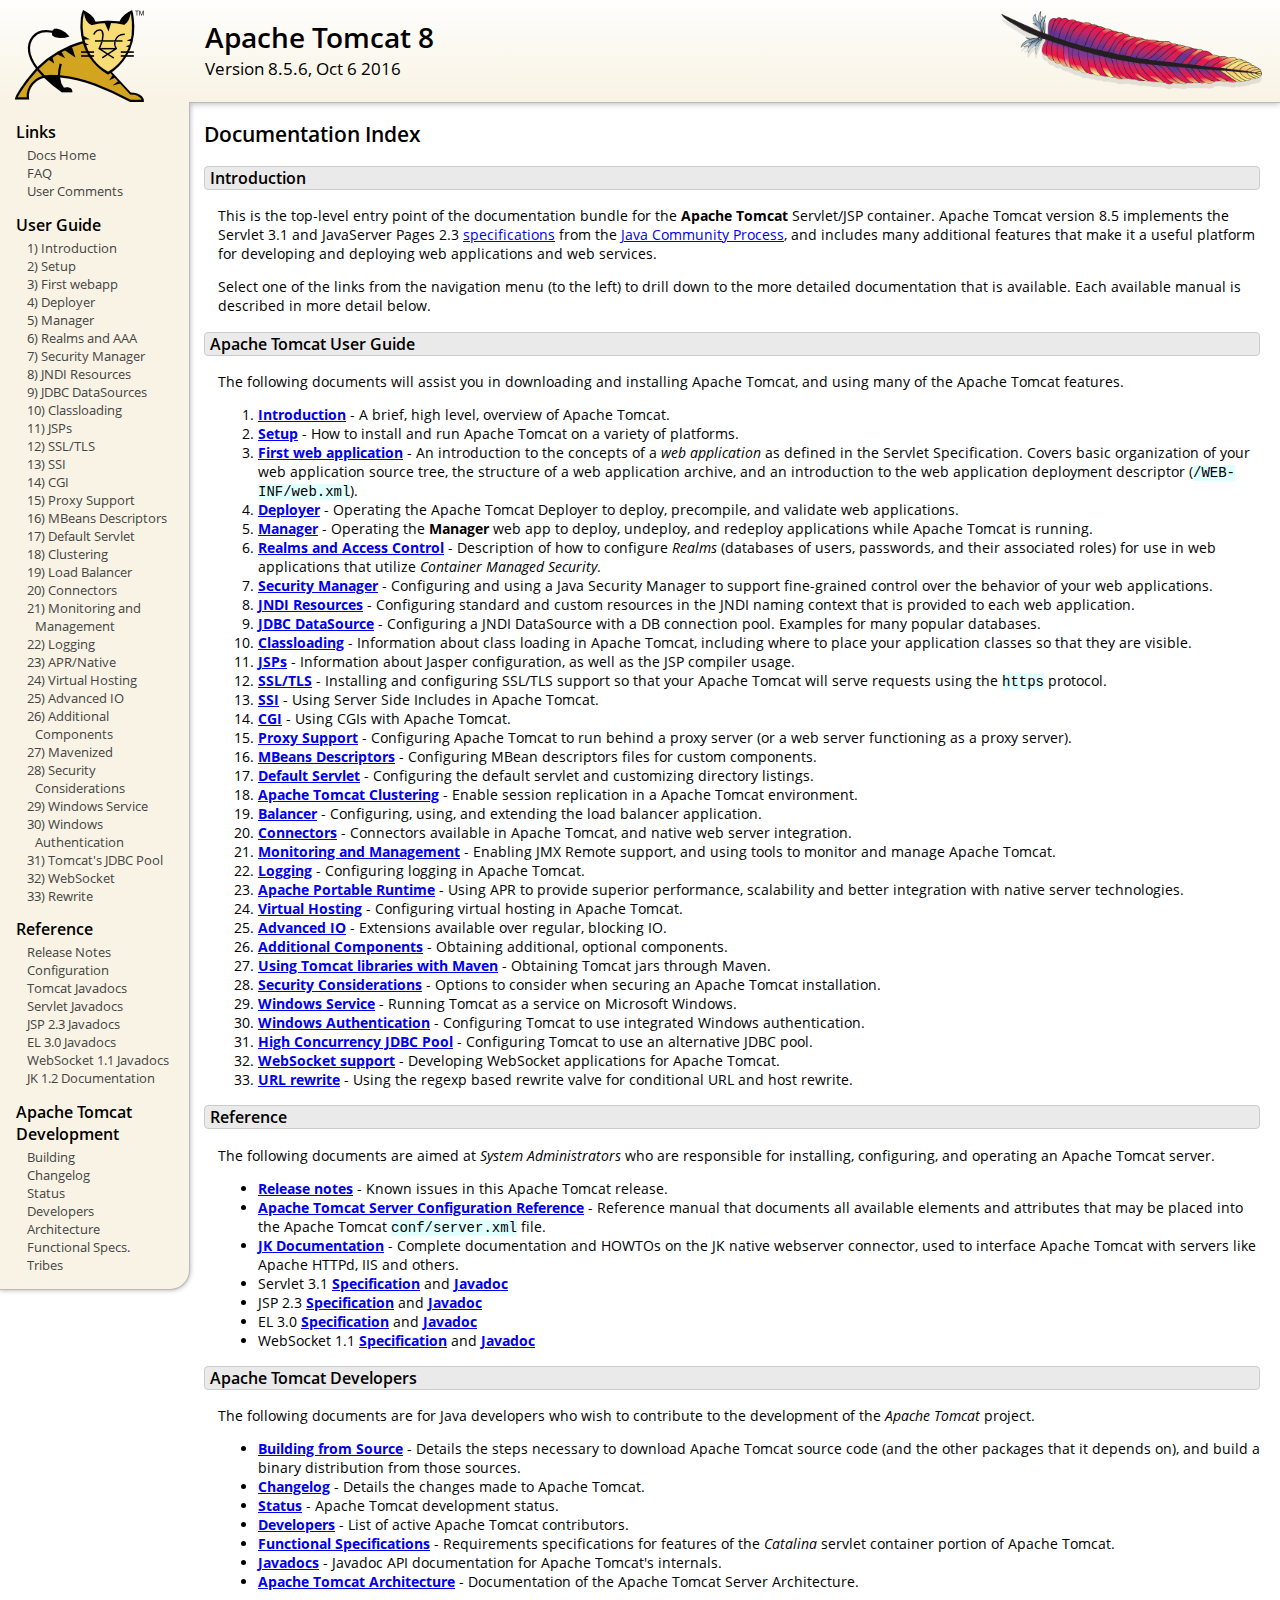
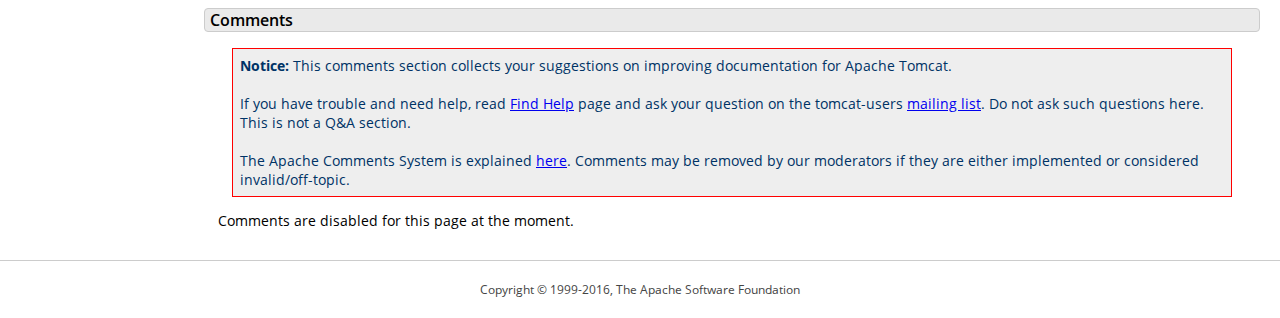
<file: Apache/apache-tomee-plume-7.0.2/webapps/docs/index.html>
<!DOCTYPE html SYSTEM "about:legacy-compat">
<html lang="en"><head><META http-equiv="Content-Type" content="text/html; charset=UTF-8"><link href="./images/docs-stylesheet.css" rel="stylesheet" type="text/css"><title>Apache Tomcat 8 (8.5.6) - Documentation Index</title><meta name="author" content="Craig R. McClanahan"><meta name="author" content="Remy Maucherat"><meta name="author" content="Yoav Shapira"><script type="application/javascript" data-comments-identifier="tomcat-8.5-doc/index">
    "use strict"; // Enable strict mode

    (function() {
      var thisScript = document.currentScript;
      if (!thisScript) { // Workaround for IE <= 11
        var scripts = document.getElementsByTagName("script");
        thisScript = scripts[scripts.length - 1];
      }
      document.addEventListener("DOMContentLoaded", (function() {
        var commentsDiv = document.getElementById("comments_thread");
        var commentsShortname = "tomcat";
        var commentsIdentifier = "http://tomcat.apache.org/" +
          thisScript.getAttribute("data-comments-identifier") + ".html";

        (function(w, d) {
          if (w.location.hostname.toLowerCase() == "tomcat.apache.org") {
            var s = d.createElement("script");
            s.type = "application/javascript";
            s.async = true;
            s.src = "https://comments.apache.org/show_comments.lua?site=" +
              encodeURIComponent(commentsShortname) +
              "&page=" + encodeURIComponent(commentsIdentifier);
            d.head.appendChild(s);
          } else {
            commentsDiv.appendChild(d.createTextNode("Comments are disabled for this page at the moment."));
          }
        })(window, document);
      }), false);
    })();
  </script></head><body><div id="wrapper"><header><div id="header"><div><div><div class="logo noPrint"><a href="http://tomcat.apache.org/"><img alt="Tomcat Home" src="./images/tomcat.png"></a></div><div style="height: 1px;"></div><div class="asfLogo noPrint"><a href="http://www.apache.org/" target="_blank"><img src="./images/asf-feather.png" alt="The Apache Software Foundation" style="width: 266px; height: 83px;"></a></div><h1>Apache Tomcat 8</h1><div class="versionInfo">
          Version 8.5.6,
          <time datetime="2016-10-06">Oct 6 2016</time></div><div style="height: 1px;"></div><div style="clear: left;"></div></div></div></div></header><div id="middle"><div><div id="mainLeft" class="noprint"><div><nav><div><h2>Links</h2><ul><li><a href="index.html">Docs Home</a></li><li><a href="http://wiki.apache.org/tomcat/FAQ">FAQ</a></li><li><a href="#comments_section">User Comments</a></li></ul></div><div><h2>User Guide</h2><ul><li><a href="introduction.html">1) Introduction</a></li><li><a href="setup.html">2) Setup</a></li><li><a href="appdev/index.html">3) First webapp</a></li><li><a href="deployer-howto.html">4) Deployer</a></li><li><a href="manager-howto.html">5) Manager</a></li><li><a href="realm-howto.html">6) Realms and AAA</a></li><li><a href="security-manager-howto.html">7) Security Manager</a></li><li><a href="jndi-resources-howto.html">8) JNDI Resources</a></li><li><a href="jndi-datasource-examples-howto.html">9) JDBC DataSources</a></li><li><a href="class-loader-howto.html">10) Classloading</a></li><li><a href="jasper-howto.html">11) JSPs</a></li><li><a href="ssl-howto.html">12) SSL/TLS</a></li><li><a href="ssi-howto.html">13) SSI</a></li><li><a href="cgi-howto.html">14) CGI</a></li><li><a href="proxy-howto.html">15) Proxy Support</a></li><li><a href="mbeans-descriptors-howto.html">16) MBeans Descriptors</a></li><li><a href="default-servlet.html">17) Default Servlet</a></li><li><a href="cluster-howto.html">18) Clustering</a></li><li><a href="balancer-howto.html">19) Load Balancer</a></li><li><a href="connectors.html">20) Connectors</a></li><li><a href="monitoring.html">21) Monitoring and Management</a></li><li><a href="logging.html">22) Logging</a></li><li><a href="apr.html">23) APR/Native</a></li><li><a href="virtual-hosting-howto.html">24) Virtual Hosting</a></li><li><a href="aio.html">25) Advanced IO</a></li><li><a href="extras.html">26) Additional Components</a></li><li><a href="maven-jars.html">27) Mavenized</a></li><li><a href="security-howto.html">28) Security Considerations</a></li><li><a href="windows-service-howto.html">29) Windows Service</a></li><li><a href="windows-auth-howto.html">30) Windows Authentication</a></li><li><a href="jdbc-pool.html">31) Tomcat's JDBC Pool</a></li><li><a href="web-socket-howto.html">32) WebSocket</a></li><li><a href="rewrite.html">33) Rewrite</a></li></ul></div><div><h2>Reference</h2><ul><li><a href="RELEASE-NOTES.txt">Release Notes</a></li><li><a href="config/index.html">Configuration</a></li><li><a href="api/index.html">Tomcat Javadocs</a></li><li><a href="servletapi/index.html">Servlet Javadocs</a></li><li><a href="jspapi/index.html">JSP 2.3 Javadocs</a></li><li><a href="elapi/index.html">EL 3.0 Javadocs</a></li><li><a href="websocketapi/index.html">WebSocket 1.1 Javadocs</a></li><li><a href="http://tomcat.apache.org/connectors-doc/">JK 1.2 Documentation</a></li></ul></div><div><h2>Apache Tomcat Development</h2><ul><li><a href="building.html">Building</a></li><li><a href="changelog.html">Changelog</a></li><li><a href="http://wiki.apache.org/tomcat/TomcatVersions">Status</a></li><li><a href="developers.html">Developers</a></li><li><a href="architecture/index.html">Architecture</a></li><li><a href="funcspecs/index.html">Functional Specs.</a></li><li><a href="tribes/introduction.html">Tribes</a></li></ul></div></nav></div></div><div id="mainRight"><div id="content"><h2>Documentation Index</h2><h3 id="Introduction">Introduction</h3><div class="text">

<p>This is the top-level entry point of the documentation bundle for the
<strong>Apache Tomcat</strong> Servlet/JSP container.  Apache Tomcat version
8.5 implements the Servlet 3.1 and JavaServer Pages 2.3
<a href="http://wiki.apache.org/tomcat/Specifications">specifications</a> from the
<a href="http://www.jcp.org">Java Community Process</a>, and includes many
additional features that make it a useful platform for developing and deploying
web applications and web services.</p>

<p>Select one of the links from the navigation menu (to the left) to drill
down to the more detailed documentation that is available.  Each available
manual is described in more detail below.</p>

</div><h3 id="Apache_Tomcat_User_Guide">Apache Tomcat User Guide</h3><div class="text">

<p>The following documents will assist you in downloading and installing
Apache Tomcat, and using many of the Apache Tomcat features.</p>

<ol>
<li><a href="introduction.html"><strong>Introduction</strong></a> - A
    brief, high level, overview of Apache Tomcat.</li>
<li><a href="setup.html"><strong>Setup</strong></a> - How to install and run
    Apache Tomcat on a variety of platforms.</li>
<li><a href="appdev/index.html"><strong>First web application</strong></a>
    - An introduction to the concepts of a <em>web application</em> as defined
    in the Servlet Specification.  Covers basic organization of your web application
    source tree, the structure of a web application archive, and an
    introduction to the web application deployment descriptor
    (<code>/WEB-INF/web.xml</code>).</li>
<li><a href="deployer-howto.html"><strong>Deployer</strong></a> -
    Operating the Apache Tomcat Deployer to deploy, precompile, and validate web
    applications.</li>
<li><a href="manager-howto.html"><strong>Manager</strong></a> -
    Operating the <strong>Manager</strong> web app to deploy, undeploy, and
    redeploy applications while Apache Tomcat is running.</li>
<li><a href="realm-howto.html"><strong>Realms and Access Control</strong></a>
    - Description of how to configure <em>Realms</em> (databases of users,
    passwords, and their associated roles) for use in web applications that
    utilize <em>Container Managed Security</em>.</li>
<li><a href="security-manager-howto.html"><strong>Security Manager</strong></a>
    - Configuring and using a Java Security Manager to
    support fine-grained control over the behavior of your web applications.
    </li>
<li><a href="jndi-resources-howto.html"><strong>JNDI Resources</strong></a>
    - Configuring standard and custom resources in the JNDI naming context
    that is provided to each web application.</li>
<li><a href="jndi-datasource-examples-howto.html">
    <strong>JDBC DataSource</strong></a>
    - Configuring a JNDI DataSource with a DB connection pool.
    Examples for many popular databases.</li>
<li><a href="class-loader-howto.html"><strong>Classloading</strong></a>
    - Information about class loading in Apache Tomcat, including where to place
    your application classes so that they are visible.</li>
<li><a href="jasper-howto.html"><strong>JSPs</strong></a>
    - Information about Jasper configuration, as well as the JSP compiler
    usage.</li>
<li><a href="ssl-howto.html"><strong>SSL/TLS</strong></a> -
    Installing and configuring SSL/TLS support so that your Apache Tomcat will
    serve requests using the <code>https</code> protocol.</li>
<li><a href="ssi-howto.html"><strong>SSI</strong></a> -
    Using Server Side Includes in Apache Tomcat.</li>
<li><a href="cgi-howto.html"><strong>CGI</strong></a> -
    Using CGIs with Apache Tomcat.</li>
<li><a href="proxy-howto.html"><strong>Proxy Support</strong></a> -
    Configuring Apache Tomcat to run behind a proxy server (or a web server
    functioning as a proxy server).</li>
<li><a href="mbeans-descriptors-howto.html"><strong>MBeans Descriptors</strong></a> -
    Configuring MBean descriptors files for custom components.</li>
<li><a href="default-servlet.html"><strong>Default Servlet</strong></a> -
    Configuring the default servlet and customizing directory listings.</li>
<li><a href="cluster-howto.html"><strong>Apache Tomcat Clustering</strong></a> -
    Enable session replication in a Apache Tomcat environment.</li>
<li><a href="balancer-howto.html"><strong>Balancer</strong></a> -
    Configuring, using, and extending the load balancer application.</li>
<li><a href="connectors.html"><strong>Connectors</strong></a> -
    Connectors available in Apache Tomcat, and native web server integration.</li>
<li><a href="monitoring.html"><strong>Monitoring and Management</strong></a> -
    Enabling JMX Remote support, and using tools to monitor and manage Apache Tomcat.</li>
<li><a href="logging.html"><strong>Logging</strong></a> -
    Configuring logging in Apache Tomcat.</li>
<li><a href="apr.html"><strong>Apache Portable Runtime</strong></a> -
    Using APR to provide superior performance, scalability and better
    integration with native server technologies.</li>
<li><a href="virtual-hosting-howto.html"><strong>Virtual Hosting</strong></a> -
    Configuring virtual hosting in Apache Tomcat.</li>
<li><a href="aio.html"><strong>Advanced IO</strong></a> -
    Extensions available over regular, blocking IO.</li>
<li><a href="extras.html"><strong>Additional Components</strong></a> -
    Obtaining additional, optional components.</li>
<li><a href="maven-jars.html"><strong>Using Tomcat libraries with Maven</strong></a> -
    Obtaining Tomcat jars through Maven.</li>
<li><a href="security-howto.html"><strong>Security Considerations</strong></a> -
    Options to consider when securing an Apache Tomcat installation.</li>
<li><a href="windows-service-howto.html"><strong>Windows Service</strong></a> -
    Running Tomcat as a service on Microsoft Windows.</li>
<li><a href="windows-auth-howto.html"><strong>Windows Authentication</strong></a> -
    Configuring Tomcat to use integrated Windows authentication.</li>
<li><a href="jdbc-pool.html"><strong>High Concurrency JDBC Pool</strong></a> -
    Configuring Tomcat to use an alternative JDBC pool.</li>
<li><a href="web-socket-howto.html"><strong>WebSocket support</strong></a> -
    Developing WebSocket applications for Apache Tomcat.</li>
<li><a href="rewrite.html"><strong>URL rewrite</strong></a> -
    Using the regexp based rewrite valve for conditional URL and host rewrite.</li>

</ol>

</div><h3 id="Reference">Reference</h3><div class="text">

<p>The following documents are aimed at <em>System Administrators</em> who
are responsible for installing, configuring, and operating an Apache Tomcat server.
</p>
<ul>
<li><a href="RELEASE-NOTES.txt"><strong>Release notes</strong></a>
    - Known issues in this Apache Tomcat release.
    </li>
<li><a href="config/index.html"><strong>Apache Tomcat Server Configuration Reference</strong></a>
    - Reference manual that documents all available elements and attributes
      that may be placed into the Apache Tomcat <code>conf/server.xml</code> file.
    </li>
<li><a href="http://tomcat.apache.org/connectors-doc/index.html"><strong>JK Documentation</strong></a>
    - Complete documentation and HOWTOs on the JK native webserver connector,
      used to interface Apache Tomcat with servers like Apache HTTPd, IIS
      and others.</li>
<li>Servlet 3.1
    <a href="http://jcp.org/aboutJava/communityprocess/final/jsr340/index.html">
    <strong>Specification</strong></a> and
    <a href="http://docs.oracle.com/javaee/7/api/javax/servlet/package-summary.html">
    <strong>Javadoc</strong></a>
    </li>
<li>JSP 2.3
    <a href="http://jcp.org/aboutJava/communityprocess/mrel/jsr245/index2.html">
    <strong>Specification</strong></a> and
    <a href="http://docs.oracle.com/javaee/7/api/javax/servlet/jsp/package-summary.html">
    <strong>Javadoc</strong></a>
    </li>
<li>EL 3.0
    <a href="http://jcp.org/aboutJava/communityprocess/final/jsr341/index.html">
    <strong>Specification</strong></a> and
    <a href="http://docs.oracle.com/javaee/7/api/javax/el/package-summary.html">
    <strong>Javadoc</strong></a>
    </li>
<li>WebSocket 1.1
    <a href="https://jcp.org/aboutJava/communityprocess/mrel/jsr356/index.html">
    <strong>Specification</strong></a> and
    <a href="http://docs.oracle.com/javaee/7/api/javax/websocket/package-summary.html">
    <strong>Javadoc</strong></a>
    </li>
</ul>

</div><h3 id="Apache_Tomcat_Developers">Apache Tomcat Developers</h3><div class="text">

<p>The following documents are for Java developers who wish to contribute to
the development of the <em>Apache Tomcat</em> project.</p>
<ul>
<li><a href="building.html"><strong>Building from Source</strong></a> -
    Details the steps necessary to download Apache Tomcat source code (and the
    other packages that it depends on), and build a binary distribution from
    those sources.
    </li>
<li><a href="changelog.html"><strong>Changelog</strong></a> - Details the
    changes made to Apache Tomcat.
    </li>
<li><a href="http://wiki.apache.org/tomcat/TomcatVersions"><strong>Status</strong></a> -
    Apache Tomcat development status.
    </li>
<li><a href="developers.html"><strong>Developers</strong></a> - List of active
    Apache Tomcat contributors.
    </li>
<li><a href="funcspecs/index.html"><strong>Functional Specifications</strong></a>
    - Requirements specifications for features of the <em>Catalina</em> servlet
    container portion of Apache Tomcat.</li>
<li><a href="api/index.html"><strong>Javadocs</strong></a>
    - Javadoc API documentation for Apache Tomcat's internals.</li>
<li><a href="architecture/index.html"><strong>Apache Tomcat Architecture</strong></a>
    - Documentation of the Apache Tomcat Server Architecture.</li>
</ul>

</div><div class="noprint"><h3 id="comments_section">
                  Comments
                </h3><div class="text"><p class="notice"><strong>Notice: </strong>This comments section collects your suggestions
                    on improving documentation for Apache Tomcat.<br><br>
                    If you have trouble and need help, read
                    <a href="http://tomcat.apache.org/findhelp.html">Find Help</a> page
                    and ask your question on the tomcat-users
                    <a href="http://tomcat.apache.org/lists.html">mailing list</a>.
                    Do not ask such questions here. This is not a Q&amp;A section.<br><br>
                    The Apache Comments System is explained <a href="./comments.html">here</a>.
                    Comments may be removed by our moderators if they are either
                    implemented or considered invalid/off-topic.
                  </p><div id="comments_thread"></div></div></div></div></div></div></div><footer><div id="footer">
    Copyright &copy; 1999-2016, The Apache Software Foundation
  </div></footer></div></body></html>
</file>
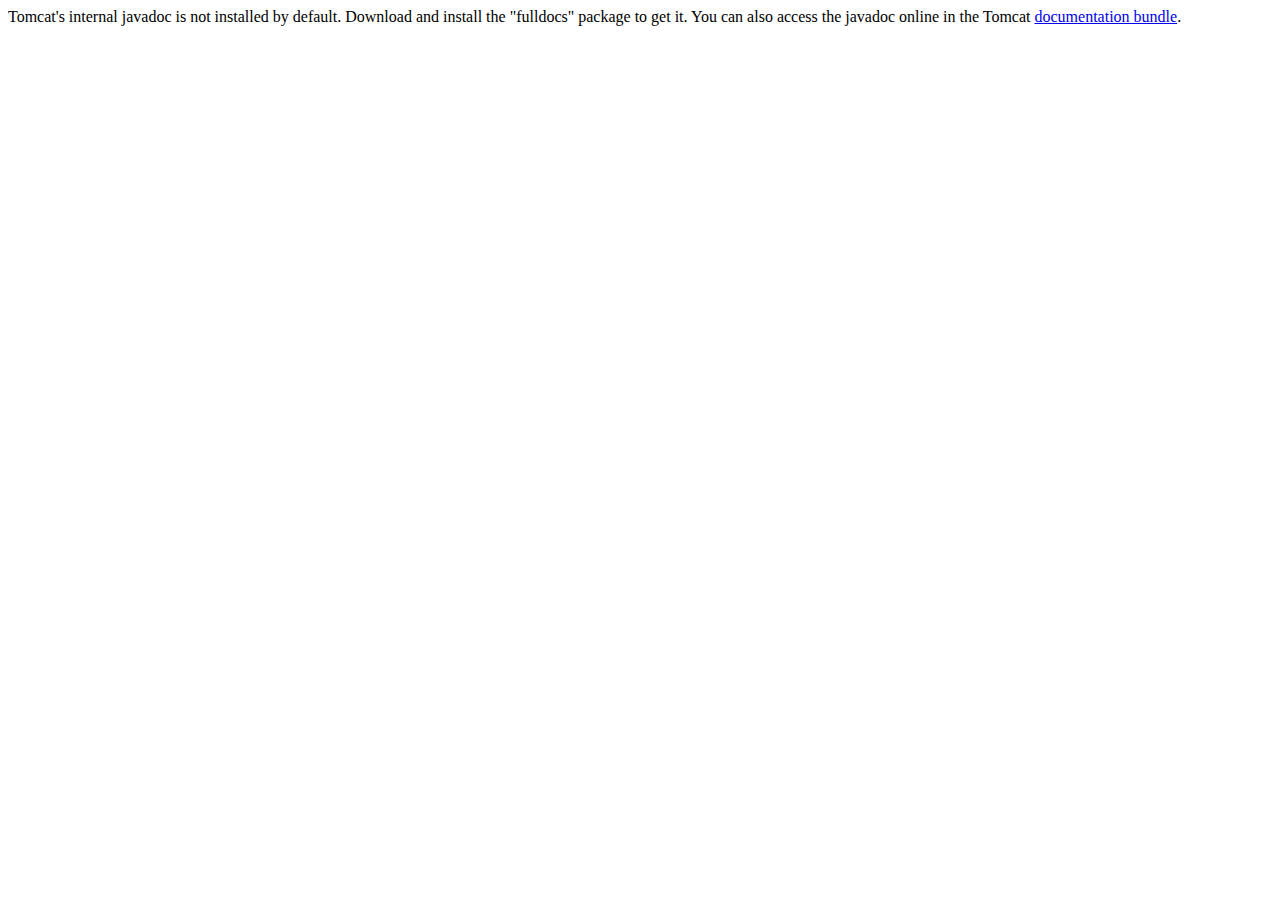
<file: Apache/apache-tomee-plume-7.0.2/webapps/docs/api/index.html>
<!--
  Licensed to the Apache Software Foundation (ASF) under one or more
  contributor license agreements.  See the NOTICE file distributed with
  this work for additional information regarding copyright ownership.
  The ASF licenses this file to You under the Apache License, Version 2.0
  (the "License"); you may not use this file except in compliance with
  the License.  You may obtain a copy of the License at

      http://www.apache.org/licenses/LICENSE-2.0

  Unless required by applicable law or agreed to in writing, software
  distributed under the License is distributed on an "AS IS" BASIS,
  WITHOUT WARRANTIES OR CONDITIONS OF ANY KIND, either express or implied.
  See the License for the specific language governing permissions and
  limitations under the License.
-->
<!DOCTYPE html>
<html>
    <head>
    <meta charset="UTF-8" />
    <title>API docs</title>
</head>

<body>

Tomcat's internal javadoc is not installed by default. Download and install
the "fulldocs" package to get it.

You can also access the javadoc online in the Tomcat
<a href="http://tomcat.apache.org/tomcat-8.5-doc/">
documentation bundle</a>.

</body>
</html>
</file>
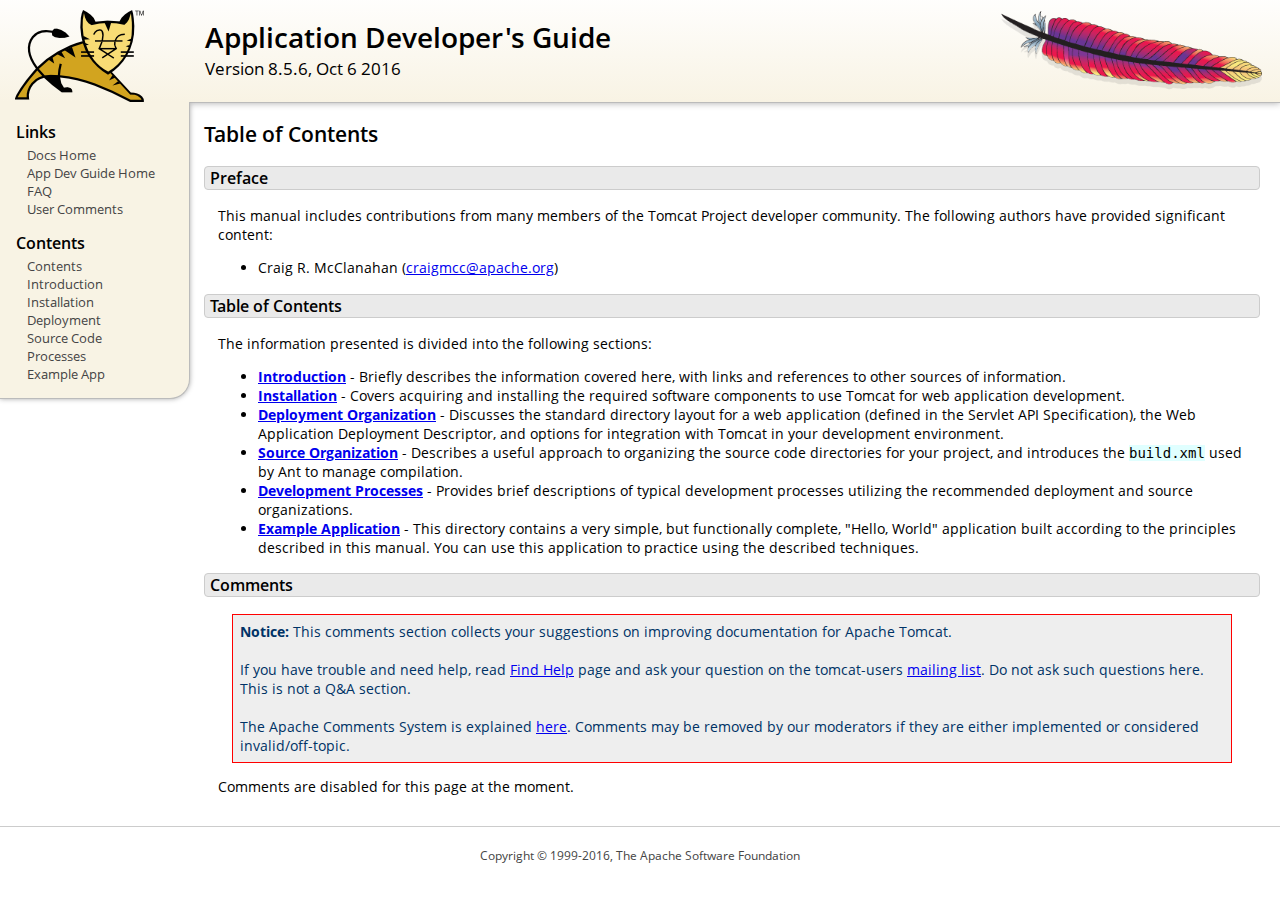
<file: Apache/apache-tomee-plume-7.0.2/webapps/docs/appdev/index.html>
<!DOCTYPE html SYSTEM "about:legacy-compat">
<html lang="en"><head><META http-equiv="Content-Type" content="text/html; charset=UTF-8"><link href="../images/docs-stylesheet.css" rel="stylesheet" type="text/css"><title>Application Developer's Guide (8.5.6) - Table of Contents</title><meta name="author" content="Craig R. McClanahan"><script type="application/javascript" data-comments-identifier="tomcat-8.5-doc/appdev/index">
    "use strict"; // Enable strict mode

    (function() {
      var thisScript = document.currentScript;
      if (!thisScript) { // Workaround for IE <= 11
        var scripts = document.getElementsByTagName("script");
        thisScript = scripts[scripts.length - 1];
      }
      document.addEventListener("DOMContentLoaded", (function() {
        var commentsDiv = document.getElementById("comments_thread");
        var commentsShortname = "tomcat";
        var commentsIdentifier = "http://tomcat.apache.org/" +
          thisScript.getAttribute("data-comments-identifier") + ".html";

        (function(w, d) {
          if (w.location.hostname.toLowerCase() == "tomcat.apache.org") {
            var s = d.createElement("script");
            s.type = "application/javascript";
            s.async = true;
            s.src = "https://comments.apache.org/show_comments.lua?site=" +
              encodeURIComponent(commentsShortname) +
              "&page=" + encodeURIComponent(commentsIdentifier);
            d.head.appendChild(s);
          } else {
            commentsDiv.appendChild(d.createTextNode("Comments are disabled for this page at the moment."));
          }
        })(window, document);
      }), false);
    })();
  </script></head><body><div id="wrapper"><header><div id="header"><div><div><div class="logo noPrint"><a href="http://tomcat.apache.org/"><img alt="Tomcat Home" src="../images/tomcat.png"></a></div><div style="height: 1px;"></div><div class="asfLogo noPrint"><a href="http://www.apache.org/" target="_blank"><img src="../images/asf-feather.png" alt="The Apache Software Foundation" style="width: 266px; height: 83px;"></a></div><h1>Application Developer's Guide</h1><div class="versionInfo">
          Version 8.5.6,
          <time datetime="2016-10-06">Oct 6 2016</time></div><div style="height: 1px;"></div><div style="clear: left;"></div></div></div></div></header><div id="middle"><div><div id="mainLeft" class="noprint"><div><nav><div><h2>Links</h2><ul><li><a href="../index.html">Docs Home</a></li><li><a href="index.html">App Dev Guide Home</a></li><li><a href="http://wiki.apache.org/tomcat/FAQ">FAQ</a></li><li><a href="#comments_section">User Comments</a></li></ul></div><div><h2>Contents</h2><ul><li><a href="index.html">Contents</a></li><li><a href="introduction.html">Introduction</a></li><li><a href="installation.html">Installation</a></li><li><a href="deployment.html">Deployment</a></li><li><a href="source.html">Source Code</a></li><li><a href="processes.html">Processes</a></li><li><a href="sample/">Example App</a></li></ul></div></nav></div></div><div id="mainRight"><div id="content"><h2>Table of Contents</h2><h3 id="Preface">Preface</h3><div class="text">

<p>This manual includes contributions from many members of the Tomcat Project
developer community.  The following authors have provided significant content:
</p>
<ul>
<li>Craig R. McClanahan
    (<a href="mailto:craigmcc@apache.org">craigmcc@apache.org</a>)</li>
</ul>

</div><h3 id="Table_of_Contents">Table of Contents</h3><div class="text">

<p>The information presented is divided into the following sections:</p>
<ul>
<li><a href="introduction.html"><strong>Introduction</strong></a> -
    Briefly describes the information covered here, with
    links and references to other sources of information.</li>
<li><a href="installation.html"><strong>Installation</strong></a> -
    Covers acquiring and installing the required software
    components to use Tomcat for web application development.</li>
<li><a href="deployment.html"><strong>Deployment Organization</strong></a> -
    Discusses the standard directory layout for a web application
    (defined in the Servlet API Specification), the Web Application
    Deployment Descriptor, and options for integration with Tomcat
    in your development environment.</li>
<li><a href="source.html"><strong>Source Organization</strong></a> -
    Describes a useful approach to organizing the source code
    directories for your project, and introduces the
    <code>build.xml</code> used by Ant to manage compilation.</li>
<li><a href="processes.html"><strong>Development Processes</strong></a> -
    Provides brief descriptions of typical development processes
    utilizing the recommended deployment and source organizations.</li>
<li><a href="sample/" target="_blank"><strong>Example Application</strong></a> -
    This directory contains a very simple, but functionally complete,
    "Hello, World" application built according to the principles
    described in this manual.  You can use this application to
    practice using the described techniques.</li>
</ul>

</div><div class="noprint"><h3 id="comments_section">
                  Comments
                </h3><div class="text"><p class="notice"><strong>Notice: </strong>This comments section collects your suggestions
                    on improving documentation for Apache Tomcat.<br><br>
                    If you have trouble and need help, read
                    <a href="http://tomcat.apache.org/findhelp.html">Find Help</a> page
                    and ask your question on the tomcat-users
                    <a href="http://tomcat.apache.org/lists.html">mailing list</a>.
                    Do not ask such questions here. This is not a Q&amp;A section.<br><br>
                    The Apache Comments System is explained <a href="../comments.html">here</a>.
                    Comments may be removed by our moderators if they are either
                    implemented or considered invalid/off-topic.
                  </p><div id="comments_thread"></div></div></div></div></div></div></div><footer><div id="footer">
    Copyright &copy; 1999-2016, The Apache Software Foundation
  </div></footer></div></body></html>
</file>
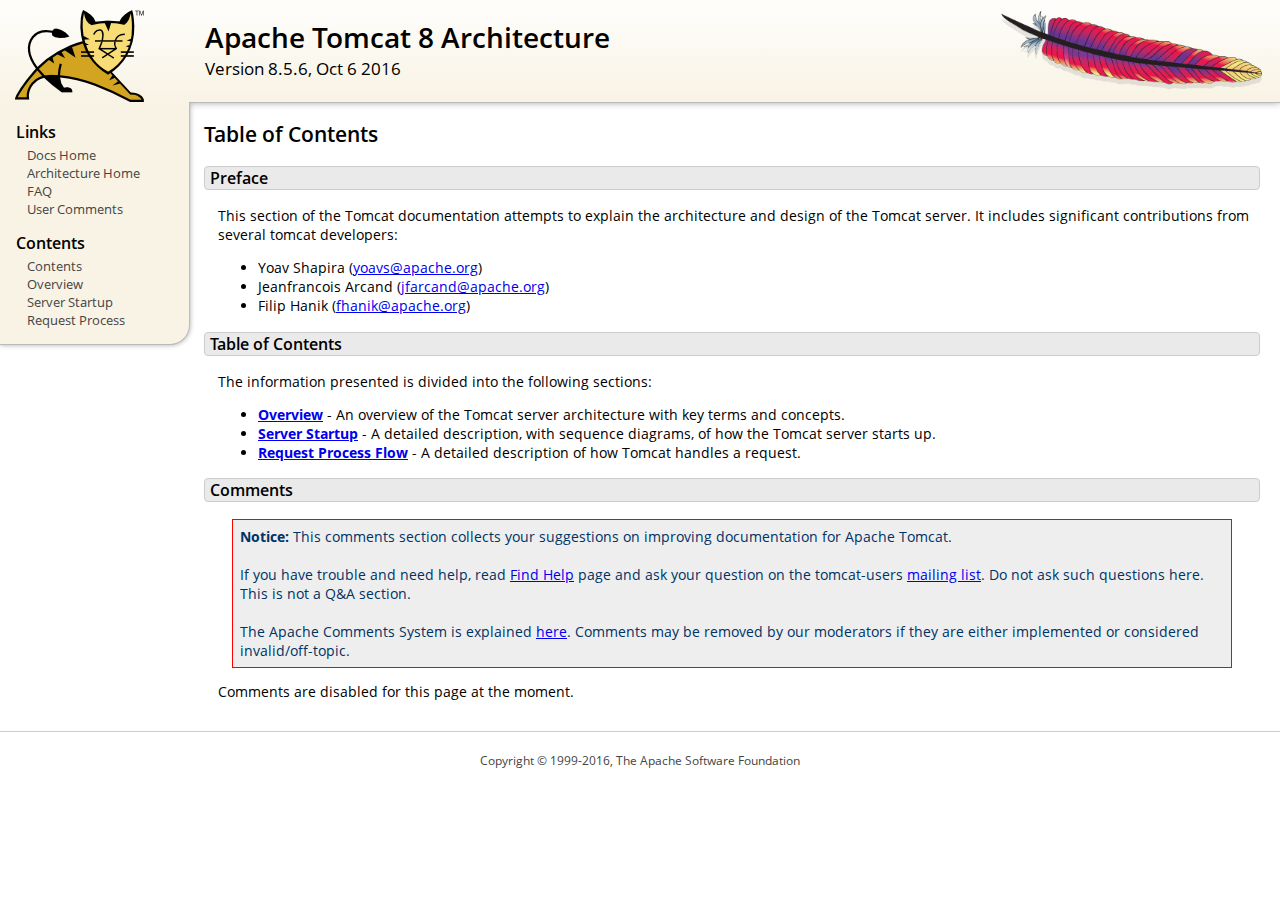
<file: Apache/apache-tomee-plume-7.0.2/webapps/docs/architecture/index.html>
<!DOCTYPE html SYSTEM "about:legacy-compat">
<html lang="en"><head><META http-equiv="Content-Type" content="text/html; charset=UTF-8"><link href="../images/docs-stylesheet.css" rel="stylesheet" type="text/css"><title>Apache Tomcat 8 Architecture (8.5.6) - Table of Contents</title><meta name="author" content="Yoav Shapira"><script type="application/javascript" data-comments-identifier="tomcat-8.5-doc/architecture/index">
    "use strict"; // Enable strict mode

    (function() {
      var thisScript = document.currentScript;
      if (!thisScript) { // Workaround for IE <= 11
        var scripts = document.getElementsByTagName("script");
        thisScript = scripts[scripts.length - 1];
      }
      document.addEventListener("DOMContentLoaded", (function() {
        var commentsDiv = document.getElementById("comments_thread");
        var commentsShortname = "tomcat";
        var commentsIdentifier = "http://tomcat.apache.org/" +
          thisScript.getAttribute("data-comments-identifier") + ".html";

        (function(w, d) {
          if (w.location.hostname.toLowerCase() == "tomcat.apache.org") {
            var s = d.createElement("script");
            s.type = "application/javascript";
            s.async = true;
            s.src = "https://comments.apache.org/show_comments.lua?site=" +
              encodeURIComponent(commentsShortname) +
              "&page=" + encodeURIComponent(commentsIdentifier);
            d.head.appendChild(s);
          } else {
            commentsDiv.appendChild(d.createTextNode("Comments are disabled for this page at the moment."));
          }
        })(window, document);
      }), false);
    })();
  </script></head><body><div id="wrapper"><header><div id="header"><div><div><div class="logo noPrint"><a href="http://tomcat.apache.org/"><img alt="Tomcat Home" src="../images/tomcat.png"></a></div><div style="height: 1px;"></div><div class="asfLogo noPrint"><a href="http://www.apache.org/" target="_blank"><img src="../images/asf-feather.png" alt="The Apache Software Foundation" style="width: 266px; height: 83px;"></a></div><h1>Apache Tomcat 8 Architecture</h1><div class="versionInfo">
          Version 8.5.6,
          <time datetime="2016-10-06">Oct 6 2016</time></div><div style="height: 1px;"></div><div style="clear: left;"></div></div></div></div></header><div id="middle"><div><div id="mainLeft" class="noprint"><div><nav><div><h2>Links</h2><ul><li><a href="../index.html">Docs Home</a></li><li><a href="index.html">Architecture Home</a></li><li><a href="http://wiki.apache.org/tomcat/FAQ">FAQ</a></li><li><a href="#comments_section">User Comments</a></li></ul></div><div><h2>Contents</h2><ul><li><a href="index.html">Contents</a></li><li><a href="overview.html">Overview</a></li><li><a href="startup.html">Server Startup</a></li><li><a href="requestProcess.html">Request Process</a></li></ul></div></nav></div></div><div id="mainRight"><div id="content"><h2>Table of Contents</h2><h3 id="Preface">Preface</h3><div class="text">

<p>This section of the Tomcat documentation attempts to explain
the architecture and design of the Tomcat server.  It includes significant
contributions from several tomcat developers:
</p>
<ul>
<li>Yoav Shapira
    (<a href="mailto:yoavs@apache.org">yoavs@apache.org</a>)</li>
<li>Jeanfrancois Arcand
    (<a href="mailto:jfarcand@apache.org">jfarcand@apache.org</a>)</li>
<li>Filip Hanik
    (<a href="mailto:fhanik@apache.org">fhanik@apache.org</a>)</li>
</ul>

</div><h3 id="Table_of_Contents">Table of Contents</h3><div class="text">

<p>The information presented is divided into the following sections:</p>
<ul>
<li><a href="overview.html"><strong>Overview</strong></a> -
    An overview of the Tomcat server architecture with key terms
    and concepts.</li>
<li><a href="startup.html"><strong>Server Startup</strong></a> -
    A detailed description, with sequence diagrams, of how the Tomcat
    server starts up.</li>
<li><a href="requestProcess.html"><strong>Request Process Flow</strong></a> -
    A detailed description of how Tomcat handles a request.</li>
</ul>

</div><div class="noprint"><h3 id="comments_section">
                  Comments
                </h3><div class="text"><p class="notice"><strong>Notice: </strong>This comments section collects your suggestions
                    on improving documentation for Apache Tomcat.<br><br>
                    If you have trouble and need help, read
                    <a href="http://tomcat.apache.org/findhelp.html">Find Help</a> page
                    and ask your question on the tomcat-users
                    <a href="http://tomcat.apache.org/lists.html">mailing list</a>.
                    Do not ask such questions here. This is not a Q&amp;A section.<br><br>
                    The Apache Comments System is explained <a href="../comments.html">here</a>.
                    Comments may be removed by our moderators if they are either
                    implemented or considered invalid/off-topic.
                  </p><div id="comments_thread"></div></div></div></div></div></div></div><footer><div id="footer">
    Copyright &copy; 1999-2016, The Apache Software Foundation
  </div></footer></div></body></html>
</file>
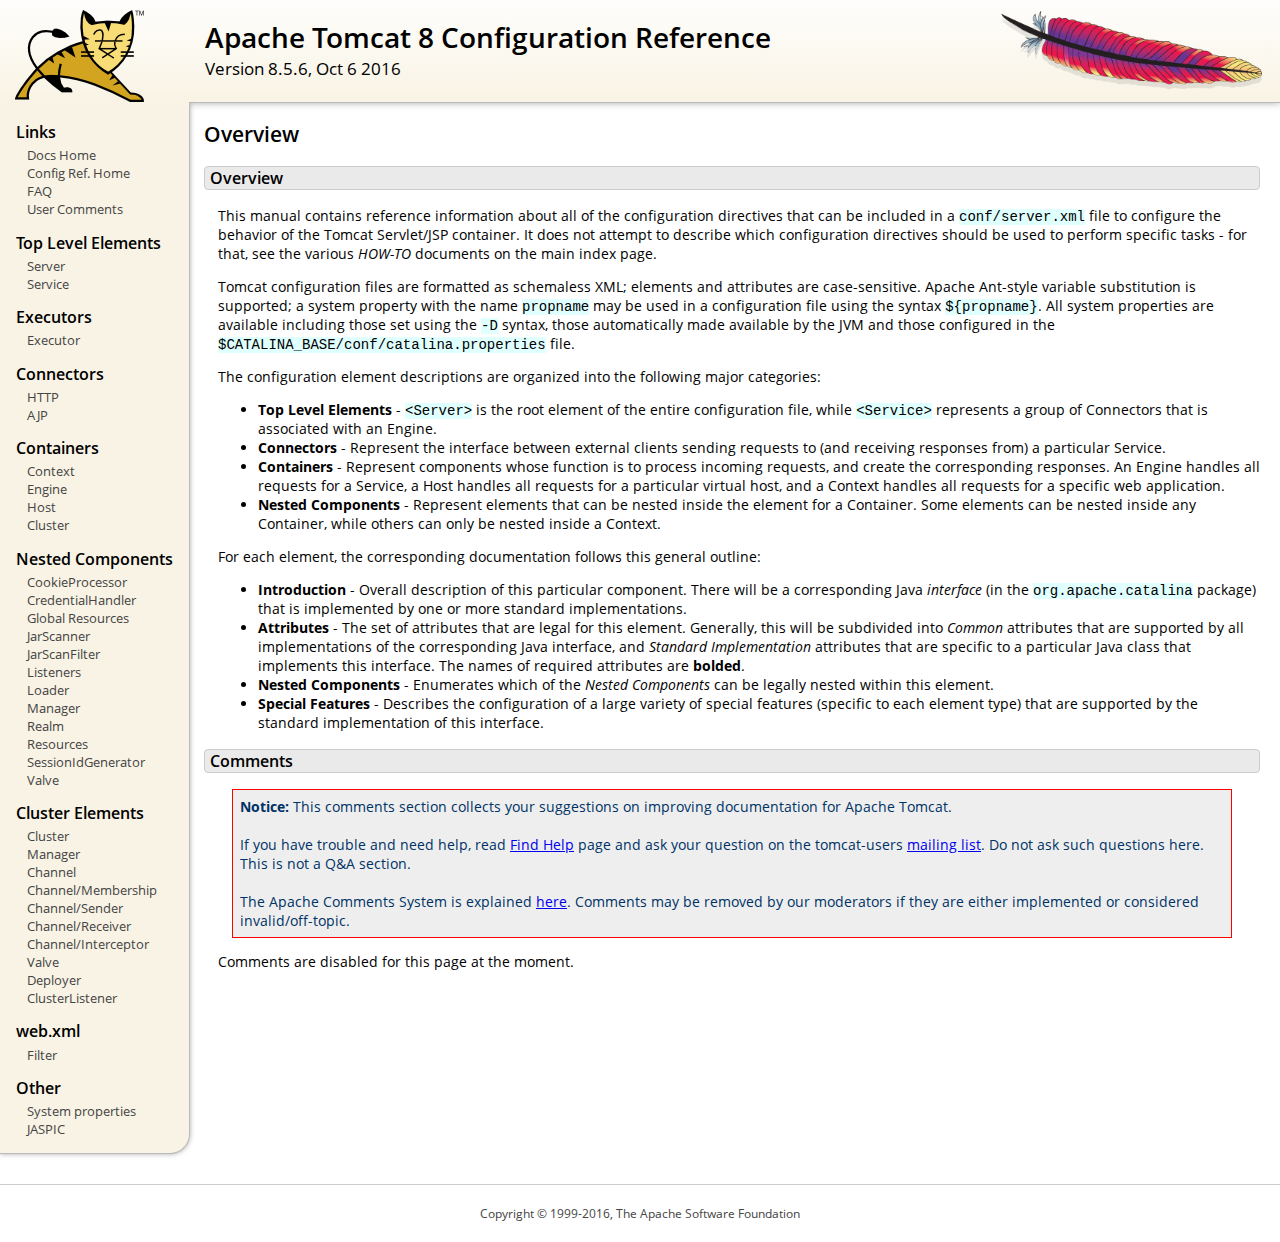
<file: Apache/apache-tomee-plume-7.0.2/webapps/docs/config/index.html>
<!DOCTYPE html SYSTEM "about:legacy-compat">
<html lang="en"><head><META http-equiv="Content-Type" content="text/html; charset=UTF-8"><link href="../images/docs-stylesheet.css" rel="stylesheet" type="text/css"><title>Apache Tomcat 8 Configuration Reference (8.5.6) - Overview</title><meta name="author" content="Craig R. McClanahan"><script type="application/javascript" data-comments-identifier="tomcat-8.5-doc/config/index">
    "use strict"; // Enable strict mode

    (function() {
      var thisScript = document.currentScript;
      if (!thisScript) { // Workaround for IE <= 11
        var scripts = document.getElementsByTagName("script");
        thisScript = scripts[scripts.length - 1];
      }
      document.addEventListener("DOMContentLoaded", (function() {
        var commentsDiv = document.getElementById("comments_thread");
        var commentsShortname = "tomcat";
        var commentsIdentifier = "http://tomcat.apache.org/" +
          thisScript.getAttribute("data-comments-identifier") + ".html";

        (function(w, d) {
          if (w.location.hostname.toLowerCase() == "tomcat.apache.org") {
            var s = d.createElement("script");
            s.type = "application/javascript";
            s.async = true;
            s.src = "https://comments.apache.org/show_comments.lua?site=" +
              encodeURIComponent(commentsShortname) +
              "&page=" + encodeURIComponent(commentsIdentifier);
            d.head.appendChild(s);
          } else {
            commentsDiv.appendChild(d.createTextNode("Comments are disabled for this page at the moment."));
          }
        })(window, document);
      }), false);
    })();
  </script></head><body><div id="wrapper"><header><div id="header"><div><div><div class="logo noPrint"><a href="http://tomcat.apache.org/"><img alt="Tomcat Home" src="../images/tomcat.png"></a></div><div style="height: 1px;"></div><div class="asfLogo noPrint"><a href="http://www.apache.org/" target="_blank"><img src="../images/asf-feather.png" alt="The Apache Software Foundation" style="width: 266px; height: 83px;"></a></div><h1>Apache Tomcat 8 Configuration Reference</h1><div class="versionInfo">
          Version 8.5.6,
          <time datetime="2016-10-06">Oct 6 2016</time></div><div style="height: 1px;"></div><div style="clear: left;"></div></div></div></div></header><div id="middle"><div><div id="mainLeft" class="noprint"><div><nav><div><h2>Links</h2><ul><li><a href="../index.html">Docs Home</a></li><li><a href="index.html">Config Ref. Home</a></li><li><a href="http://wiki.apache.org/tomcat/FAQ">FAQ</a></li><li><a href="#comments_section">User Comments</a></li></ul></div><div><h2>Top Level Elements</h2><ul><li><a href="server.html">Server</a></li><li><a href="service.html">Service</a></li></ul></div><div><h2>Executors</h2><ul><li><a href="executor.html">Executor</a></li></ul></div><div><h2>Connectors</h2><ul><li><a href="http.html">HTTP</a></li><li><a href="ajp.html">AJP</a></li></ul></div><div><h2>Containers</h2><ul><li><a href="context.html">Context</a></li><li><a href="engine.html">Engine</a></li><li><a href="host.html">Host</a></li><li><a href="cluster.html">Cluster</a></li></ul></div><div><h2>Nested Components</h2><ul><li><a href="cookie-processor.html">CookieProcessor</a></li><li><a href="credentialhandler.html">CredentialHandler</a></li><li><a href="globalresources.html">Global Resources</a></li><li><a href="jar-scanner.html">JarScanner</a></li><li><a href="jar-scan-filter.html">JarScanFilter</a></li><li><a href="listeners.html">Listeners</a></li><li><a href="loader.html">Loader</a></li><li><a href="manager.html">Manager</a></li><li><a href="realm.html">Realm</a></li><li><a href="resources.html">Resources</a></li><li><a href="sessionidgenerator.html">SessionIdGenerator</a></li><li><a href="valve.html">Valve</a></li></ul></div><div><h2>Cluster Elements</h2><ul><li><a href="cluster.html">Cluster</a></li><li><a href="cluster-manager.html">Manager</a></li><li><a href="cluster-channel.html">Channel</a></li><li><a href="cluster-membership.html">Channel/Membership</a></li><li><a href="cluster-sender.html">Channel/Sender</a></li><li><a href="cluster-receiver.html">Channel/Receiver</a></li><li><a href="cluster-interceptor.html">Channel/Interceptor</a></li><li><a href="cluster-valve.html">Valve</a></li><li><a href="cluster-deployer.html">Deployer</a></li><li><a href="cluster-listener.html">ClusterListener</a></li></ul></div><div><h2>web.xml</h2><ul><li><a href="filter.html">Filter</a></li></ul></div><div><h2>Other</h2><ul><li><a href="systemprops.html">System properties</a></li><li><a href="jaspic.html">JASPIC</a></li></ul></div></nav></div></div><div id="mainRight"><div id="content"><h2>Overview</h2><h3 id="Overview">Overview</h3><div class="text">

<p>This manual contains reference information about all of the configuration
directives that can be included in a <code>conf/server.xml</code> file to
configure the behavior of the Tomcat Servlet/JSP container.  It does not
attempt to describe which configuration directives should be used to perform
specific tasks - for that, see the various <em>HOW-TO</em> documents on the
main index page.</p>

<p>Tomcat configuration files are formatted as schemaless XML; elements and
attributes are case-sensitive. Apache Ant-style variable substitution
is supported; a system property with the name <code>propname</code> may be
used in a configuration file using the syntax <code>${propname}</code>. All
system properties are available including those set using the <code>-D</code>
syntax, those automatically made available by the JVM and those configured in
the <code>$CATALINA_BASE/conf/catalina.properties</code> file.
</p>

<p>The configuration element descriptions are organized into the following
major categories:</p>
<ul>
<li><strong>Top Level Elements</strong> - <code>&lt;Server&gt;</code> is the
    root element of the entire configuration file, while
    <code>&lt;Service&gt;</code> represents a group of Connectors that is
    associated with an Engine.</li>
<li><strong>Connectors</strong> - Represent the interface between external
    clients sending requests to (and receiving responses from) a particular
    Service.</li>
<li><strong>Containers</strong> - Represent components whose function is to
    process incoming requests, and create the corresponding responses.
    An Engine handles all requests for a Service, a Host handles all requests
    for a particular virtual host, and a Context handles all requests for a
    specific web application.</li>
<li><strong>Nested Components</strong> - Represent elements that can be
    nested inside the element for a Container.  Some elements can be nested
    inside any Container, while others can only be nested inside a
    Context.</li>
</ul>

<p>For each element, the corresponding documentation follows this general
outline:</p>
<ul>
<li><strong>Introduction</strong> - Overall description of this particular
    component.  There will be a corresponding Java <em>interface</em> (in
    the <code>org.apache.catalina</code> package) that is implemented by one
    or more standard implementations.</li>
<li><strong>Attributes</strong> - The set of attributes that are legal for
    this element.  Generally, this will be subdivided into <em>Common</em>
    attributes that are supported by all implementations of the corresponding
    Java interface, and <em>Standard Implementation</em> attributes that are
    specific to a particular Java class that implements this interface.
    The names of required attributes are <strong>bolded</strong>.</li>
<li><strong>Nested Components</strong> - Enumerates which of the <em>Nested
    Components</em> can be legally nested within this element.</li>
<li><strong>Special Features</strong> - Describes the configuration of a large
    variety of special features (specific to each element type) that are
    supported by the standard implementation of this interface.</li>
</ul>

</div><div class="noprint"><h3 id="comments_section">
                  Comments
                </h3><div class="text"><p class="notice"><strong>Notice: </strong>This comments section collects your suggestions
                    on improving documentation for Apache Tomcat.<br><br>
                    If you have trouble and need help, read
                    <a href="http://tomcat.apache.org/findhelp.html">Find Help</a> page
                    and ask your question on the tomcat-users
                    <a href="http://tomcat.apache.org/lists.html">mailing list</a>.
                    Do not ask such questions here. This is not a Q&amp;A section.<br><br>
                    The Apache Comments System is explained <a href="../comments.html">here</a>.
                    Comments may be removed by our moderators if they are either
                    implemented or considered invalid/off-topic.
                  </p><div id="comments_thread"></div></div></div></div></div></div></div><footer><div id="footer">
    Copyright &copy; 1999-2016, The Apache Software Foundation
  </div></footer></div></body></html>
</file>
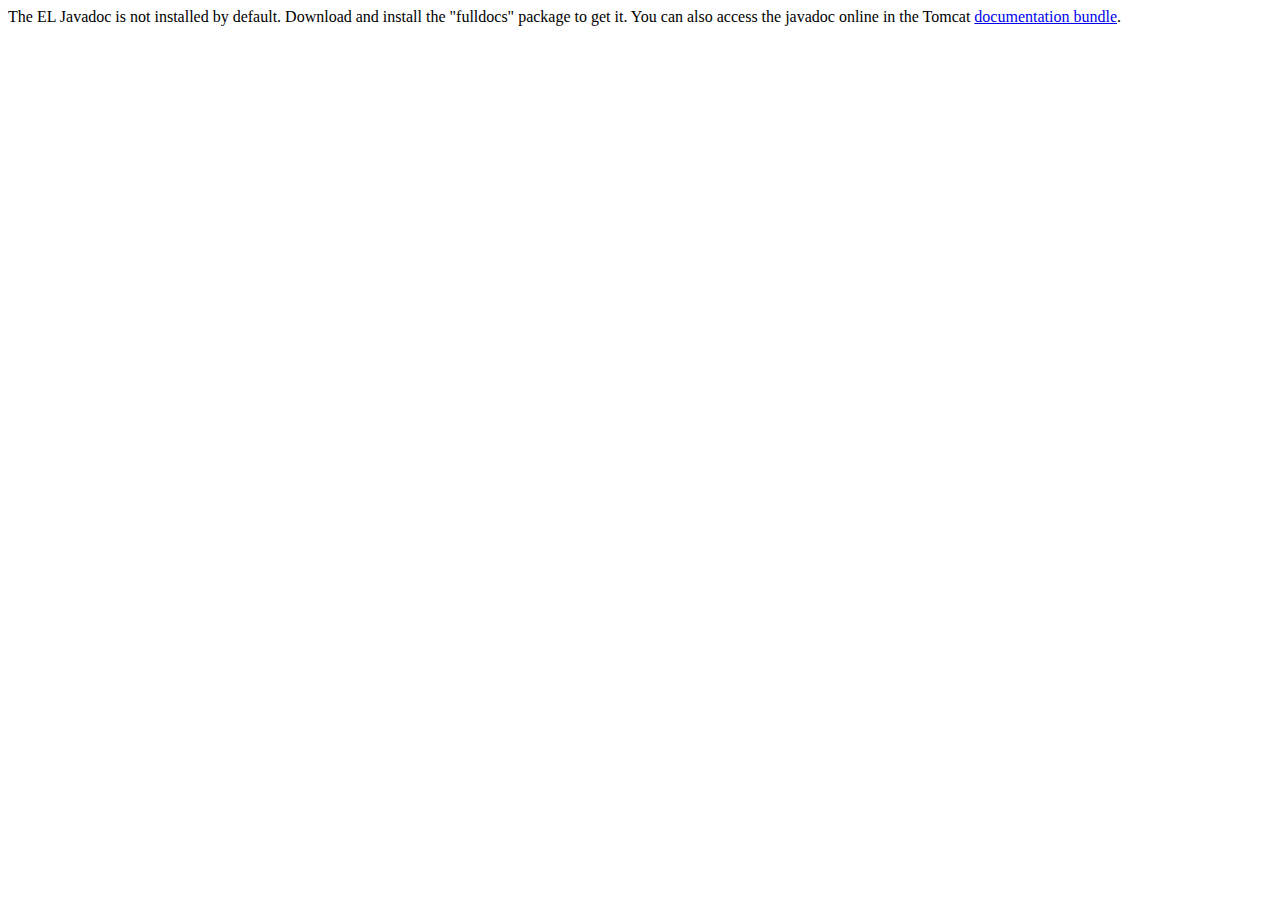
<file: Apache/apache-tomee-plume-7.0.2/webapps/docs/elapi/index.html>
<!--
  Licensed to the Apache Software Foundation (ASF) under one or more
  contributor license agreements.  See the NOTICE file distributed with
  this work for additional information regarding copyright ownership.
  The ASF licenses this file to You under the Apache License, Version 2.0
  (the "License"); you may not use this file except in compliance with
  the License.  You may obtain a copy of the License at

      http://www.apache.org/licenses/LICENSE-2.0

  Unless required by applicable law or agreed to in writing, software
  distributed under the License is distributed on an "AS IS" BASIS,
  WITHOUT WARRANTIES OR CONDITIONS OF ANY KIND, either express or implied.
  See the License for the specific language governing permissions and
  limitations under the License.
-->
<!DOCTYPE html>
<html>
    <head>
    <meta charset="UTF-8" />
    <title>API docs</title>
</head>

<body>

The EL Javadoc is not installed by default. Download and install
the "fulldocs" package to get it.

You can also access the javadoc online in the Tomcat
<a href="http://tomcat.apache.org/tomcat-8.5-doc/">
documentation bundle</a>.

</body>
</html>
</file>
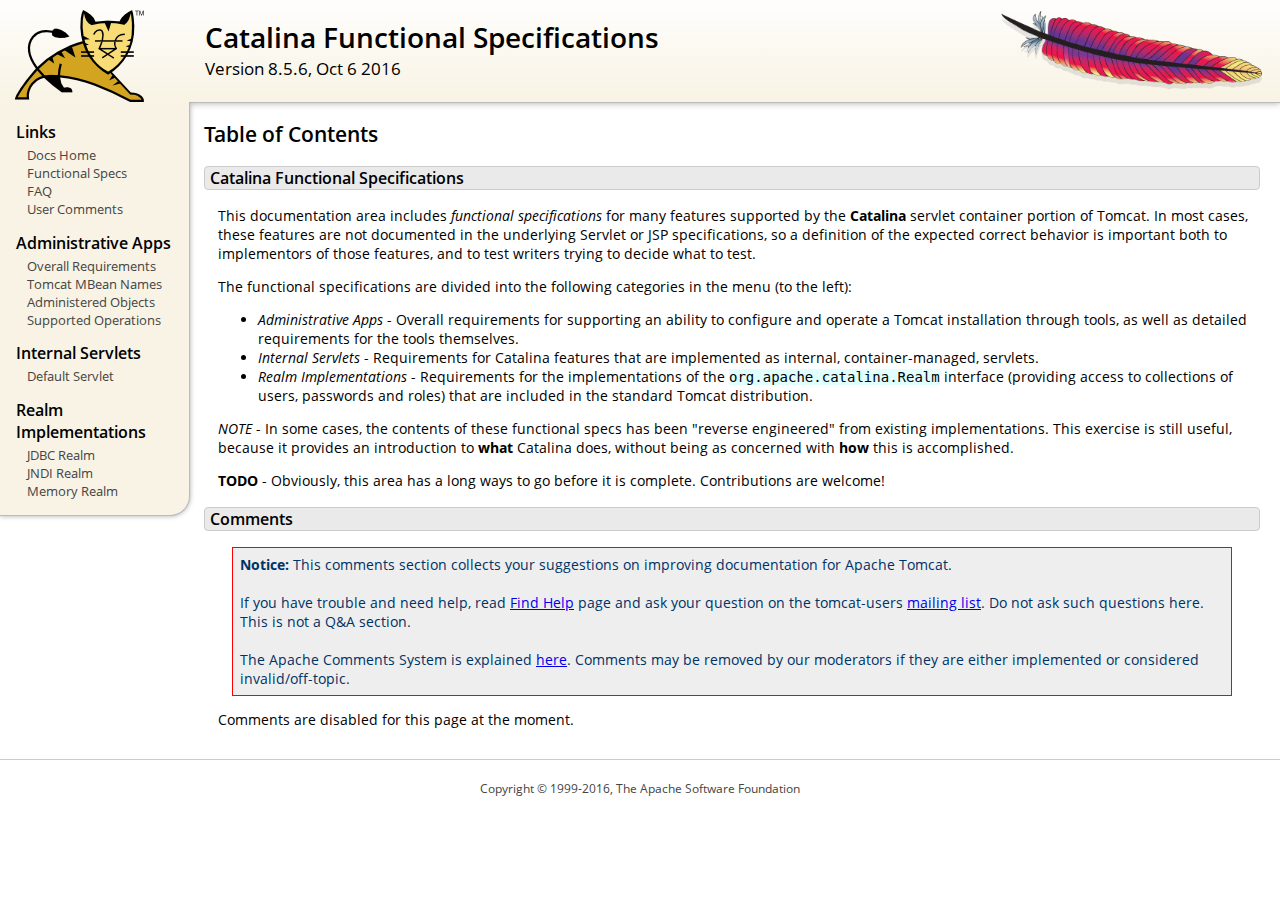
<file: Apache/apache-tomee-plume-7.0.2/webapps/docs/funcspecs/index.html>
<!DOCTYPE html SYSTEM "about:legacy-compat">
<html lang="en"><head><META http-equiv="Content-Type" content="text/html; charset=UTF-8"><link href="../images/docs-stylesheet.css" rel="stylesheet" type="text/css"><title>Catalina Functional Specifications (8.5.6) - Table of Contents</title><meta name="author" content="Craig R. McClanahan"><script type="application/javascript" data-comments-identifier="tomcat-8.5-doc/funcspecs/index">
    "use strict"; // Enable strict mode

    (function() {
      var thisScript = document.currentScript;
      if (!thisScript) { // Workaround for IE <= 11
        var scripts = document.getElementsByTagName("script");
        thisScript = scripts[scripts.length - 1];
      }
      document.addEventListener("DOMContentLoaded", (function() {
        var commentsDiv = document.getElementById("comments_thread");
        var commentsShortname = "tomcat";
        var commentsIdentifier = "http://tomcat.apache.org/" +
          thisScript.getAttribute("data-comments-identifier") + ".html";

        (function(w, d) {
          if (w.location.hostname.toLowerCase() == "tomcat.apache.org") {
            var s = d.createElement("script");
            s.type = "application/javascript";
            s.async = true;
            s.src = "https://comments.apache.org/show_comments.lua?site=" +
              encodeURIComponent(commentsShortname) +
              "&page=" + encodeURIComponent(commentsIdentifier);
            d.head.appendChild(s);
          } else {
            commentsDiv.appendChild(d.createTextNode("Comments are disabled for this page at the moment."));
          }
        })(window, document);
      }), false);
    })();
  </script></head><body><div id="wrapper"><header><div id="header"><div><div><div class="logo noPrint"><a href="http://tomcat.apache.org/"><img alt="Tomcat Home" src="../images/tomcat.png"></a></div><div style="height: 1px;"></div><div class="asfLogo noPrint"><a href="http://www.apache.org/" target="_blank"><img src="../images/asf-feather.png" alt="The Apache Software Foundation" style="width: 266px; height: 83px;"></a></div><h1>Catalina Functional Specifications</h1><div class="versionInfo">
          Version 8.5.6,
          <time datetime="2016-10-06">Oct 6 2016</time></div><div style="height: 1px;"></div><div style="clear: left;"></div></div></div></div></header><div id="middle"><div><div id="mainLeft" class="noprint"><div><nav><div><h2>Links</h2><ul><li><a href="../index.html">Docs Home</a></li><li><a href="index.html">Functional Specs</a></li><li><a href="http://wiki.apache.org/tomcat/FAQ">FAQ</a></li><li><a href="#comments_section">User Comments</a></li></ul></div><div><h2>Administrative Apps</h2><ul><li><a href="fs-admin-apps.html">Overall Requirements</a></li><li><a href="mbean-names.html">Tomcat MBean Names</a></li><li><a href="fs-admin-objects.html">Administered Objects</a></li><li><a href="fs-admin-opers.html">Supported Operations</a></li></ul></div><div><h2>Internal Servlets</h2><ul><li><a href="fs-default.html">Default Servlet</a></li></ul></div><div><h2>Realm Implementations</h2><ul><li><a href="fs-jdbc-realm.html">JDBC Realm</a></li><li><a href="fs-jndi-realm.html">JNDI Realm</a></li><li><a href="fs-memory-realm.html">Memory Realm</a></li></ul></div></nav></div></div><div id="mainRight"><div id="content"><h2>Table of Contents</h2><h3 id="Catalina_Functional_Specifications">Catalina Functional Specifications</h3><div class="text">

<p>This documentation area includes <em>functional specifications</em> for
many features supported by the <strong>Catalina</strong> servlet container
portion of Tomcat.  In most cases, these features are not documented in the
underlying Servlet or JSP specifications, so a definition of the expected
correct behavior is important both to implementors of those features, and to
test writers trying to decide what to test.</p>

<p>The functional specifications are divided into the following categories
in the menu (to the left):</p>
<ul>
<li><em>Administrative Apps</em> - Overall requirements for supporting an
    ability to configure and operate a Tomcat installation through tools,
    as well as detailed requirements for the tools themselves.</li>
<li><em>Internal Servlets</em> - Requirements for Catalina features that are
    implemented as internal, container-managed, servlets.</li>
<li><em>Realm Implementations</em> - Requirements for the implementations of
    the <code>org.apache.catalina.Realm</code> interface (providing access to
    collections of users, passwords and roles) that are included in the
    standard Tomcat distribution.</li>
</ul>

<p><em>NOTE</em> - In some cases, the contents of these functional specs has
been "reverse engineered" from existing implementations.  This exercise is
still useful, because it provides an introduction to <strong>what</strong>
Catalina does, without being as concerned with <strong>how</strong> this is
accomplished.</p>

<p><strong>TODO</strong> - Obviously, this area has a long ways to go before
it is complete.  Contributions are welcome!</p>

</div><div class="noprint"><h3 id="comments_section">
                  Comments
                </h3><div class="text"><p class="notice"><strong>Notice: </strong>This comments section collects your suggestions
                    on improving documentation for Apache Tomcat.<br><br>
                    If you have trouble and need help, read
                    <a href="http://tomcat.apache.org/findhelp.html">Find Help</a> page
                    and ask your question on the tomcat-users
                    <a href="http://tomcat.apache.org/lists.html">mailing list</a>.
                    Do not ask such questions here. This is not a Q&amp;A section.<br><br>
                    The Apache Comments System is explained <a href="../comments.html">here</a>.
                    Comments may be removed by our moderators if they are either
                    implemented or considered invalid/off-topic.
                  </p><div id="comments_thread"></div></div></div></div></div></div></div><footer><div id="footer">
    Copyright &copy; 1999-2016, The Apache Software Foundation
  </div></footer></div></body></html>
</file>
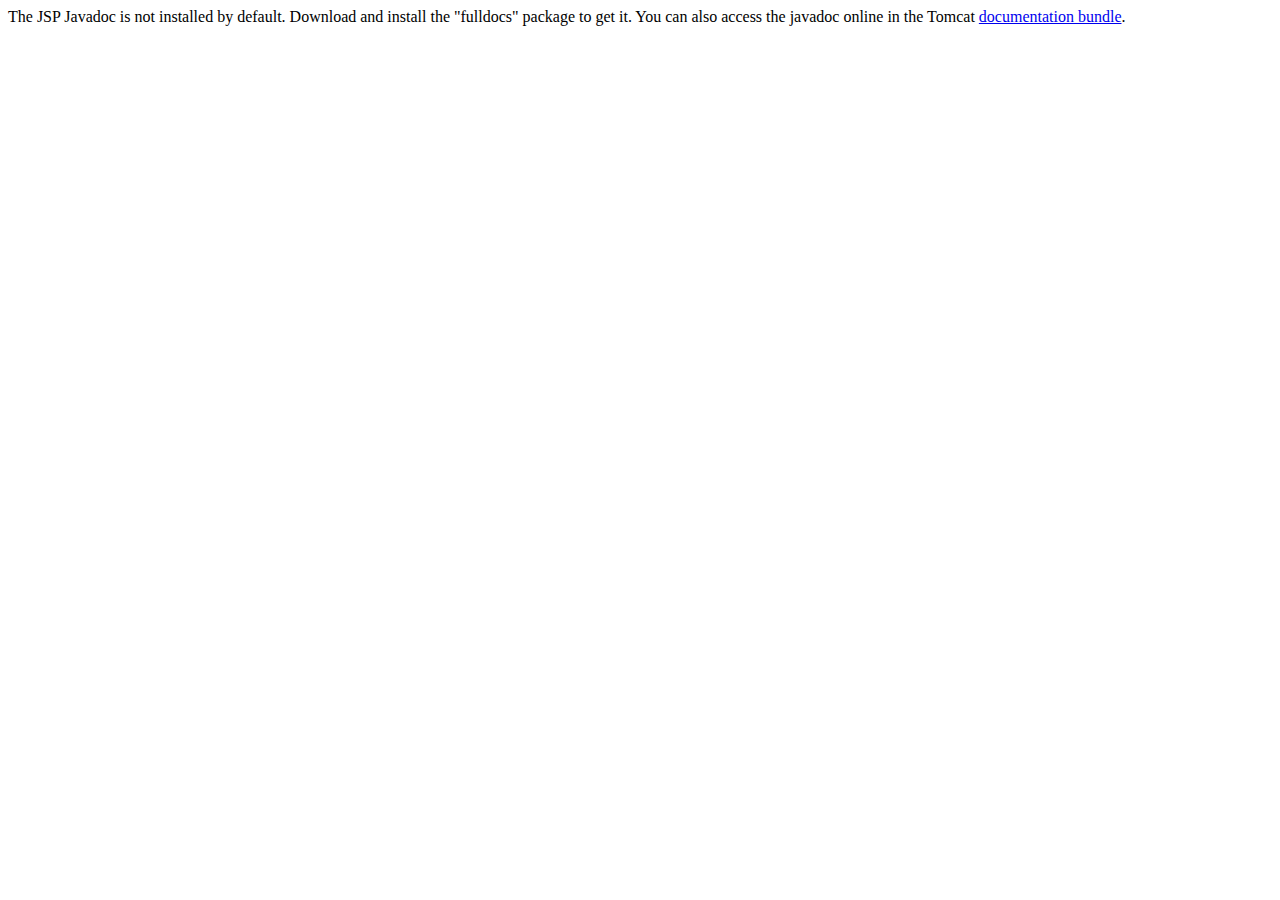
<file: Apache/apache-tomee-plume-7.0.2/webapps/docs/jspapi/index.html>
<!--
  Licensed to the Apache Software Foundation (ASF) under one or more
  contributor license agreements.  See the NOTICE file distributed with
  this work for additional information regarding copyright ownership.
  The ASF licenses this file to You under the Apache License, Version 2.0
  (the "License"); you may not use this file except in compliance with
  the License.  You may obtain a copy of the License at

      http://www.apache.org/licenses/LICENSE-2.0

  Unless required by applicable law or agreed to in writing, software
  distributed under the License is distributed on an "AS IS" BASIS,
  WITHOUT WARRANTIES OR CONDITIONS OF ANY KIND, either express or implied.
  See the License for the specific language governing permissions and
  limitations under the License.
-->
<!DOCTYPE html>
<html>
    <head>
    <meta charset="UTF-8" />
    <title>API docs</title>
</head>

<body>

The JSP Javadoc is not installed by default. Download and install
the "fulldocs" package to get it.

You can also access the javadoc online in the Tomcat
<a href="http://tomcat.apache.org/tomcat-8.5-doc/">
documentation bundle</a>.

</body>
</html>
</file>
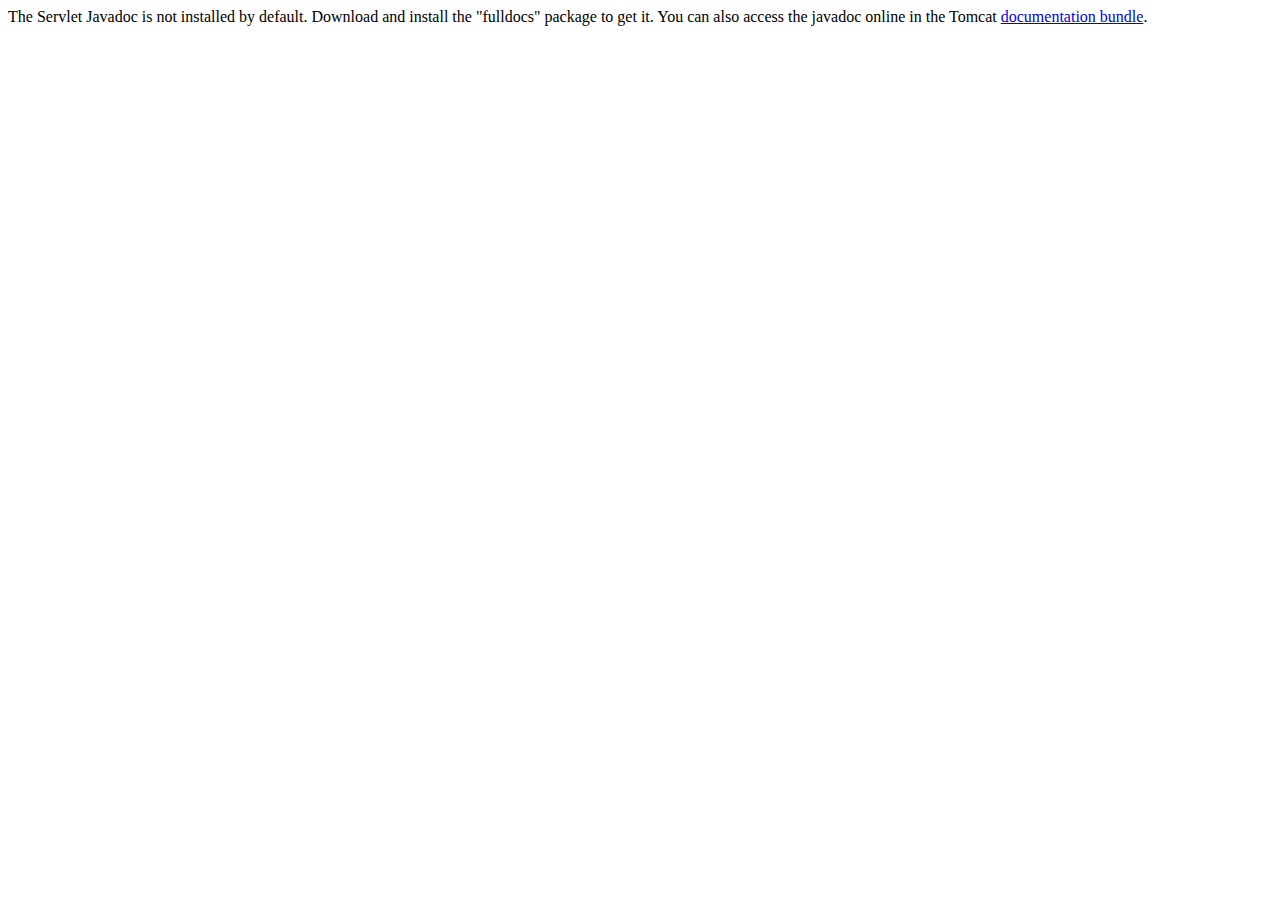
<file: Apache/apache-tomee-plume-7.0.2/webapps/docs/servletapi/index.html>
<!--
  Licensed to the Apache Software Foundation (ASF) under one or more
  contributor license agreements.  See the NOTICE file distributed with
  this work for additional information regarding copyright ownership.
  The ASF licenses this file to You under the Apache License, Version 2.0
  (the "License"); you may not use this file except in compliance with
  the License.  You may obtain a copy of the License at

      http://www.apache.org/licenses/LICENSE-2.0

  Unless required by applicable law or agreed to in writing, software
  distributed under the License is distributed on an "AS IS" BASIS,
  WITHOUT WARRANTIES OR CONDITIONS OF ANY KIND, either express or implied.
  See the License for the specific language governing permissions and
  limitations under the License.
-->
<!DOCTYPE html>
<html>
    <head>
    <meta charset="UTF-8" />
    <title>API docs</title>
</head>

<body>

The Servlet Javadoc is not installed by default. Download and install
the "fulldocs" package to get it.

You can also access the javadoc online in the Tomcat
<a href="http://tomcat.apache.org/tomcat-8.5-doc/">
documentation bundle</a>.

</body>
</html>
</file>
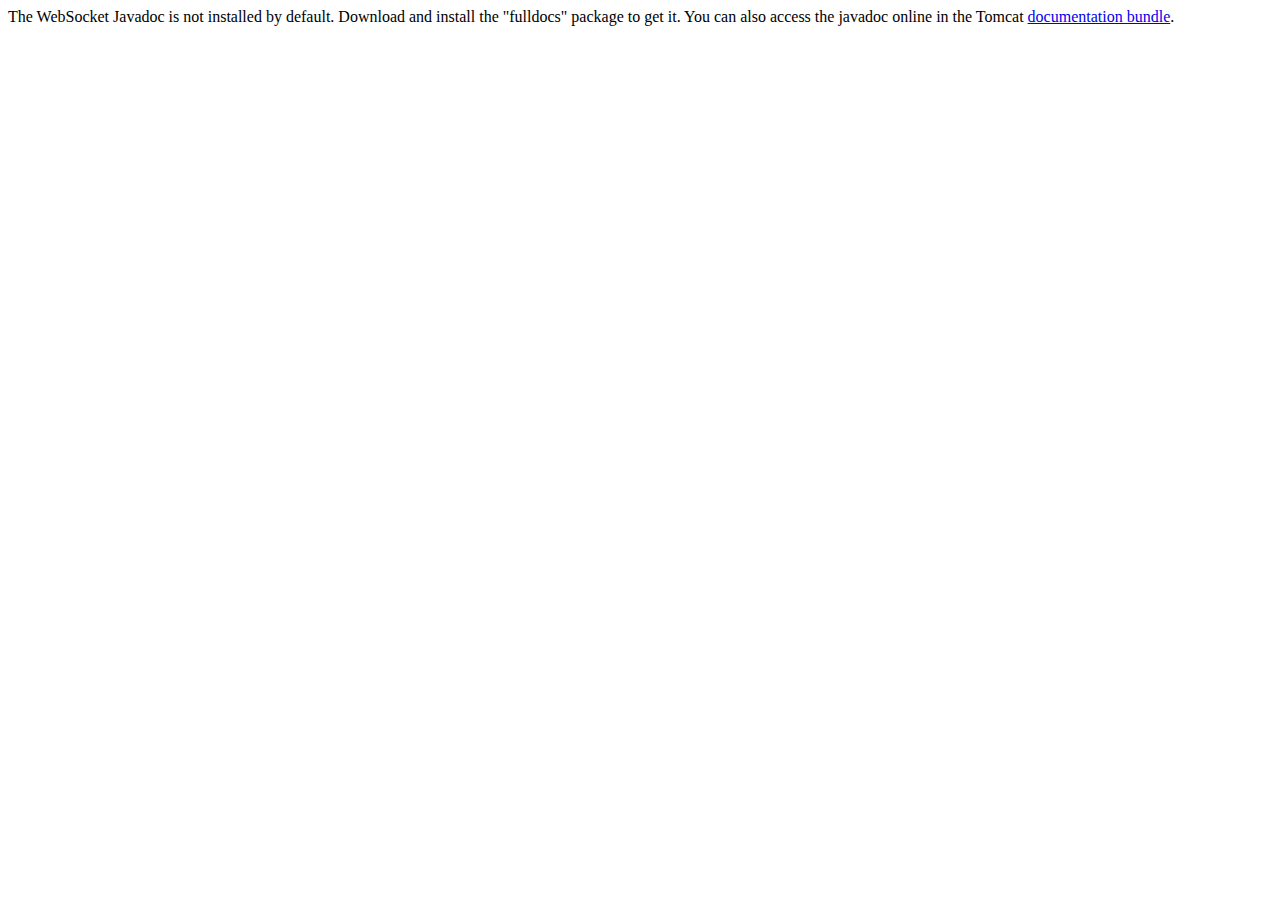
<file: Apache/apache-tomee-plume-7.0.2/webapps/docs/websocketapi/index.html>
<!--
  Licensed to the Apache Software Foundation (ASF) under one or more
  contributor license agreements.  See the NOTICE file distributed with
  this work for additional information regarding copyright ownership.
  The ASF licenses this file to You under the Apache License, Version 2.0
  (the "License"); you may not use this file except in compliance with
  the License.  You may obtain a copy of the License at

      http://www.apache.org/licenses/LICENSE-2.0

  Unless required by applicable law or agreed to in writing, software
  distributed under the License is distributed on an "AS IS" BASIS,
  WITHOUT WARRANTIES OR CONDITIONS OF ANY KIND, either express or implied.
  See the License for the specific language governing permissions and
  limitations under the License.
-->
<!DOCTYPE html>
<html>
    <head>
    <meta charset="UTF-8" />
    <title>API docs</title>
</head>

<body>

The WebSocket Javadoc is not installed by default. Download and install
the "fulldocs" package to get it.

You can also access the javadoc online in the Tomcat
<a href="http://tomcat.apache.org/tomcat-8.5-doc/">
documentation bundle</a>.

</body>
</html>
</file>
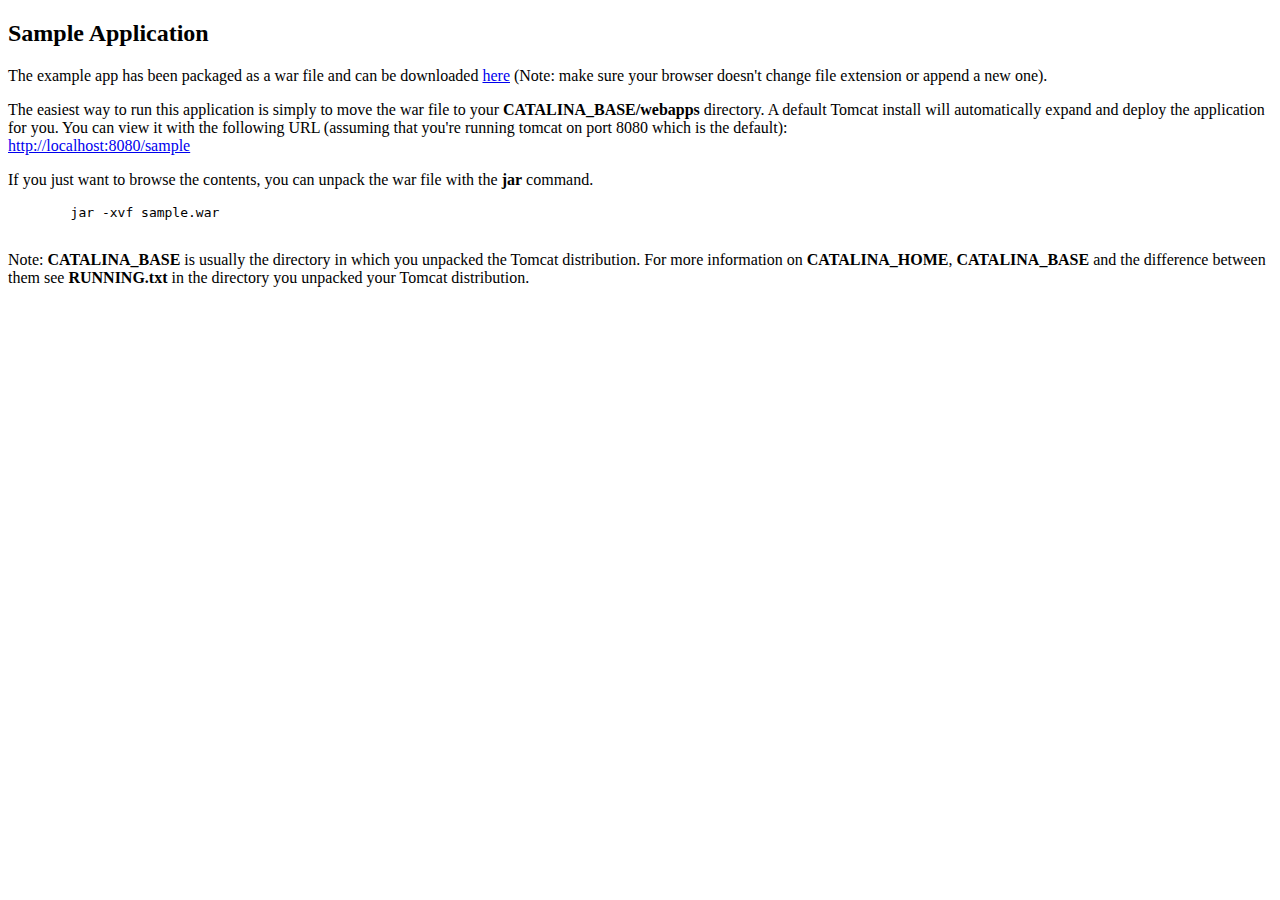
<file: Apache/apache-tomee-plume-7.0.2/webapps/docs/appdev/sample/index.html>
<!DOCTYPE html>
<!--
  Licensed to the Apache Software Foundation (ASF) under one or more
  contributor license agreements.  See the NOTICE file distributed with
  this work for additional information regarding copyright ownership.
  The ASF licenses this file to You under the Apache License, Version 2.0
  (the "License"); you may not use this file except in compliance with
  the License.  You may obtain a copy of the License at

      http://www.apache.org/licenses/LICENSE-2.0

  Unless required by applicable law or agreed to in writing, software
  distributed under the License is distributed on an "AS IS" BASIS,
  WITHOUT WARRANTIES OR CONDITIONS OF ANY KIND, either express or implied.
  See the License for the specific language governing permissions and
  limitations under the License.
-->
<html>
<head>
<meta charset="UTF-8" />
<meta name="author" content="Ben Souther" />
<title>Sample Application</title>
</head>
<body>
<h2>Sample Application</h2>
      <p>
        The example app has been packaged as a war file and can be downloaded
        <a href="sample.war">here</a> (Note: make sure your browser doesn't
        change file extension or append a new one).
      </p>
      <p>
        The easiest way to run this application is simply to move the war file
        to your <b>CATALINA_BASE/webapps</b> directory. A default Tomcat install
        will automatically expand and deploy the application for you. You can
        view it with the following URL (assuming that you're running tomcat on
        port 8080 which is the default):
        <br />
        <a href="http://localhost:8080/sample">http://localhost:8080/sample</a>
      </p>
      <p>
        If you just want to browse the contents, you can unpack the war file
        with the <b>jar</b> command.
      </p>
      <pre>
        jar -xvf sample.war
      </pre>
      <p>
         Note: <b>CATALINA_BASE</b> is usually the directory in which you
         unpacked the Tomcat distribution. For more information on
         <b>CATALINA_HOME</b>, <b>CATALINA_BASE</b> and the difference between
         them see <b>RUNNING.txt</b> in the directory you unpacked your Tomcat
         distribution.
      </p>
</body>
</html>
</file>
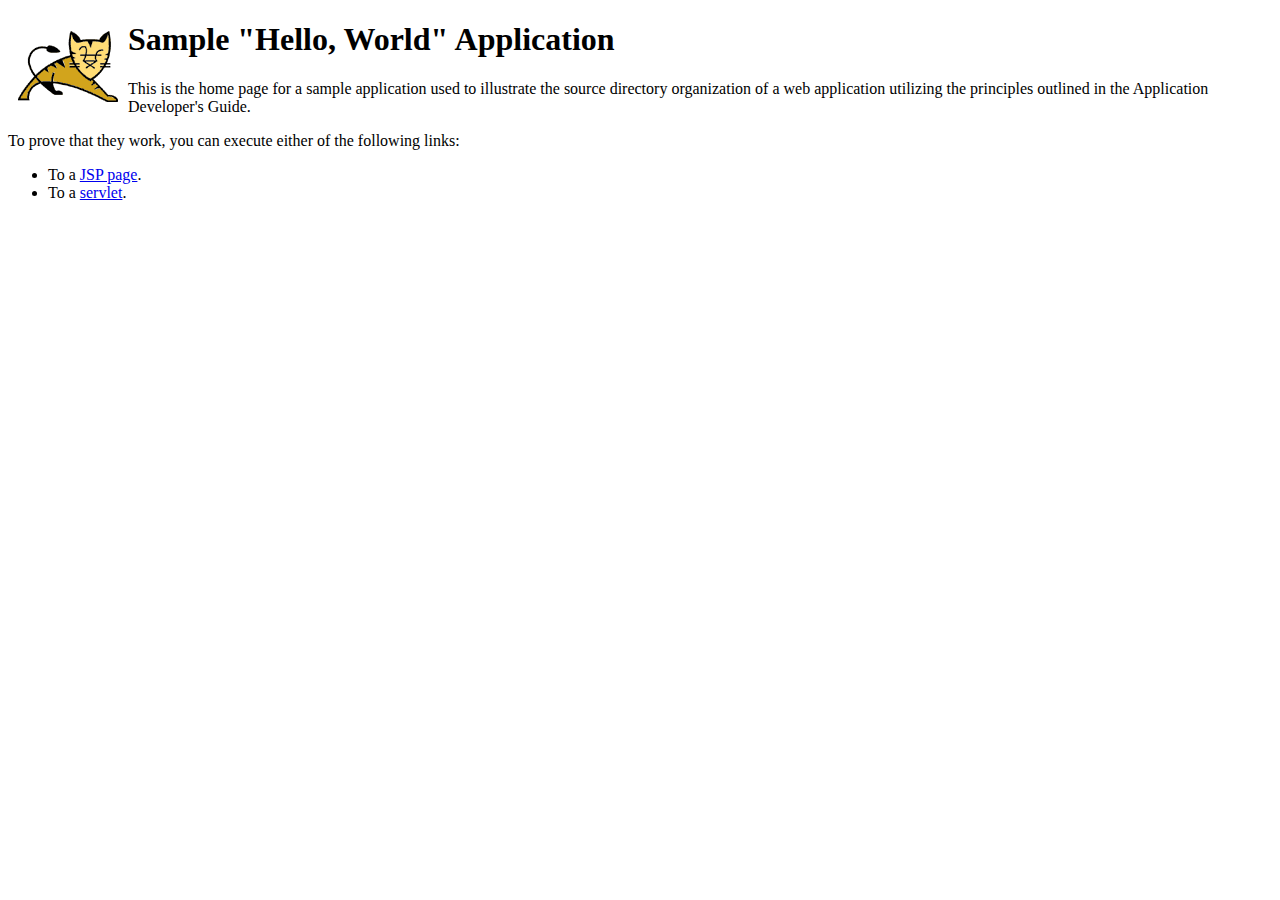
<file: Apache/apache-tomee-plume-7.0.2/webapps/docs/appdev/sample/web/index.html>
<!DOCTYPE html><!--
  Licensed to the Apache Software Foundation (ASF) under one or more
  contributor license agreements.  See the NOTICE file distributed with
  this work for additional information regarding copyright ownership.
  The ASF licenses this file to You under the Apache License, Version 2.0
  (the "License"); you may not use this file except in compliance with
  the License.  You may obtain a copy of the License at

      http://www.apache.org/licenses/LICENSE-2.0

  Unless required by applicable law or agreed to in writing, software
  distributed under the License is distributed on an "AS IS" BASIS,
  WITHOUT WARRANTIES OR CONDITIONS OF ANY KIND, either express or implied.
  See the License for the specific language governing permissions and
  limitations under the License.
-->
<html>
<head>
<meta charset="UTF-8" />
<title>Sample "Hello, World" Application</title>
</head>
<body>

<div style="float: left; padding: 10px;">
<img src="images/tomcat.gif" alt="" />
</div>
<h1>Sample "Hello, World" Application</h1>
<p>This is the home page for a sample application used to illustrate the
source directory organization of a web application utilizing the principles
outlined in the Application Developer's Guide.

<p>To prove that they work, you can execute either of the following links:</p>
<ul>
<li>To a <a href="hello.jsp">JSP page</a>.</li>
<li>To a <a href="hello">servlet</a>.</li>
</ul>

</body>
</html>
</file>
<file: Apache/apache-tomee-plume-7.0.2/webapps/docs/images/docs-stylesheet.css>
@charset "utf-8";
/*
  Licensed to the Apache Software Foundation (ASF) under one or more
  contributor license agreements.  See the NOTICE file distributed with
  this work for additional information regarding copyright ownership.
  The ASF licenses this file to You under the Apache License, Version 2.0
  (the "License"); you may not use this file except in compliance with
  the License.  You may obtain a copy of the License at

      http://www.apache.org/licenses/LICENSE-2.0

  Unless required by applicable law or agreed to in writing, software
  distributed under the License is distributed on an "AS IS" BASIS,
  WITHOUT WARRANTIES OR CONDITIONS OF ANY KIND, either express or implied.
  See the License for the specific language governing permissions and
  limitations under the License.
*/

/* Fonts */
@import url("fonts/fonts.css");

/* General style */

h1, h2, h3, h4, h5, h6, th {
  font-weight: 600;
}

body {
  margin: 0;
}

body, input {
  font-family: 'Open Sans', sans-serif;
  font-size: 10.5pt;
}

code, pre {
  font-family: Consolas, monospace;
}

img {
  border: 0;
}

table {
  border-collapse: collapse;
  text-align: left;
}
table *:not(table) {
  /* Prevent border-collapsing for table child elements like <div> */
  border-collapse: separate;
}

th {
  text-align: left;
}

main {
  /* Remove this once all IEs support <main> element */
  display: block;
}


/* Layout */

#wrapper {
  min-width: 400px;
}

#header {
  border-bottom: 1px solid #bbb;
}

@media not print {
    #header {
        box-shadow: 0 0 7px #aaa;
    }
}

#header > div {
  padding-left: 15px;
  padding-right: 15px;

  /* Work-around for old browsers: */
  background-color: #F8F3E4;
  background: linear-gradient(to bottom, #ffffff -10%, #F8F3E4 100%);
  position: relative;
}

#header .logo {
  float: left;
  padding-top: 10px;
  min-width: 190px;
}

#header .logo  img{
  /* To avoid that the Font Descender being added to the parent div's height */
  vertical-align: middle;
}

#header .asfLogo {
  float: right;
  position: relative;
  top: 8px;
}

#header h1 {
  margin-top: 0.6em;
  margin-bottom: 0;
}

#header .versionInfo {
  font-size: 13pt;
  margin-bottom: 1em;
}

#middle {
  display: table;
  table-layout: fixed;
  margin: 0;
  width: 100%;
}
#middle > div { display: table-row; }
#middle > div > div { display: table-cell; vertical-align: top; }



#mainLeft {
  width: 190px;
}

#mainLeft > div {
  margin-top: -1px; /* to overwrite border of element above */
  padding-left: 16px;
  padding-right: 14px;
  padding-top: 6px;
  padding-bottom: 15px;
  background-color: #F8F3E4;
  border-right: 1px solid #bbb;
  border-bottom: 1px solid #bbb;
  font-size: 10pt;
  border-bottom-right-radius: 20px;
  box-shadow: 0 0 5px #aaa;
}

#mainLeft h2 {
  margin-bottom: 0.2em;
  font-size: 1.2em;
}

#mainLeft ul {
  padding: 0;
  margin: 0;
  list-style-type: none;
}

#mainLeft ul a {
  text-indent: -0.6em;
  padding-left: 1.4em;
  display: block;
  text-decoration: none;
  color: #444;
}
#mainLeft ul a:hover {
  color: #000;
  background-color: #D1c9b9;
}

#mainRight {
  padding-left: 14px;
  padding-right: 20px;

}

#footer {
  margin-top: 30px;
  padding-top: 20px;
  padding-bottom: 20px;
  padding-left: 20px;
  padding-right: 20px;
  border-top: 1px solid #ccc;
  color: #444;
  text-align: center;
  /* font-style: italic; */
  font-size: 9pt;
}


/* Content */

#content div.text {
  padding-left: 1em;
  padding-left: 1em;
}

#content h3, #content h4, #content h5, #content h6 {
  padding-left: 5px;
  padding-right: 5px;
  background-color: #eaeaea;
}

@media not print {
    #content h3, #content h4, #content h5, #content h6 {
        border: 1px solid #ccc;
        border-radius: 4px;
    }
}

#content h4, #content h5, #content h6 {
  background-color: #f6f6f6;
}

code {
  background-color: rgb(224,255,255);
}

div.codeBox pre code, code.attributeName, code.propertyName, code.noHighlight, .noHighlight code {
  background-color: transparent;
}
div.codeBox {
  overflow: auto;
  margin: 1em 0;
}
div.codeBox pre {
  margin: 0;
  padding: 4px;
  border: 1px solid #999;
  border-radius: 5px;
  background-color: #eff8ff;
  display: table; /* To prevent <pre>s from taking the complete available width. */
  /*
  When it is officially supported, use the following CSS instead of display: table
  to prevent big <pre>s from exceeding the browser window:
  max-width: available;
  width: min-content;
  */
}

div.codeBox pre.wrap {
  white-space: pre-wrap;
}


table.defaultTable tr, table.detail-table tr {
    border: 1px solid #CCC;
}

table.defaultTable tr:nth-child(even), table.detail-table tr:nth-child(even) {
    background-color: #FAFBFF;
}

table.defaultTable tr:nth-child(odd), table.detail-table tr:nth-child(odd) {
    background-color: #EEEFFF;
}

table.defaultTable th, table.detail-table th {
  background-color: #88b;
  color: #fff;
}

table.defaultTable th, table.defaultTable td, table.detail-table th, table.detail-table td {
  padding: 5px 8px;
}


p.notice {
  border: 1px solid rgb(255, 0, 0);
  background-color: rgb(238, 238, 238);
  color: rgb(0, 51, 102);
  padding: 0.5em;
  margin: 1em 2em 1em 1em;
}


/* Changelog-Styles */

ul.changelog {
  padding-left: 1em;
  list-style-type: none;
}

ul.changelog  li{
  padding-top: 5px;
  padding-bottom: 5px;
}

ul.changelog img {
  vertical-align: middle
}


/* Printer-only Styles */
@media print {
    .noPrint { display: none; }
    #middle > div > div#mainLeft { display: none; }
    a { color: inherit; text-decoration: none; }
}

/* Fix for Comments section which contains a <h4> */
#comments_thread h1, #comments_thread h2, #comments_thread h3, #comments_thread h4, #comments_thread h5, #comments_thread h6 {
    border: none;
    background-color: transparent;
}
</file>
